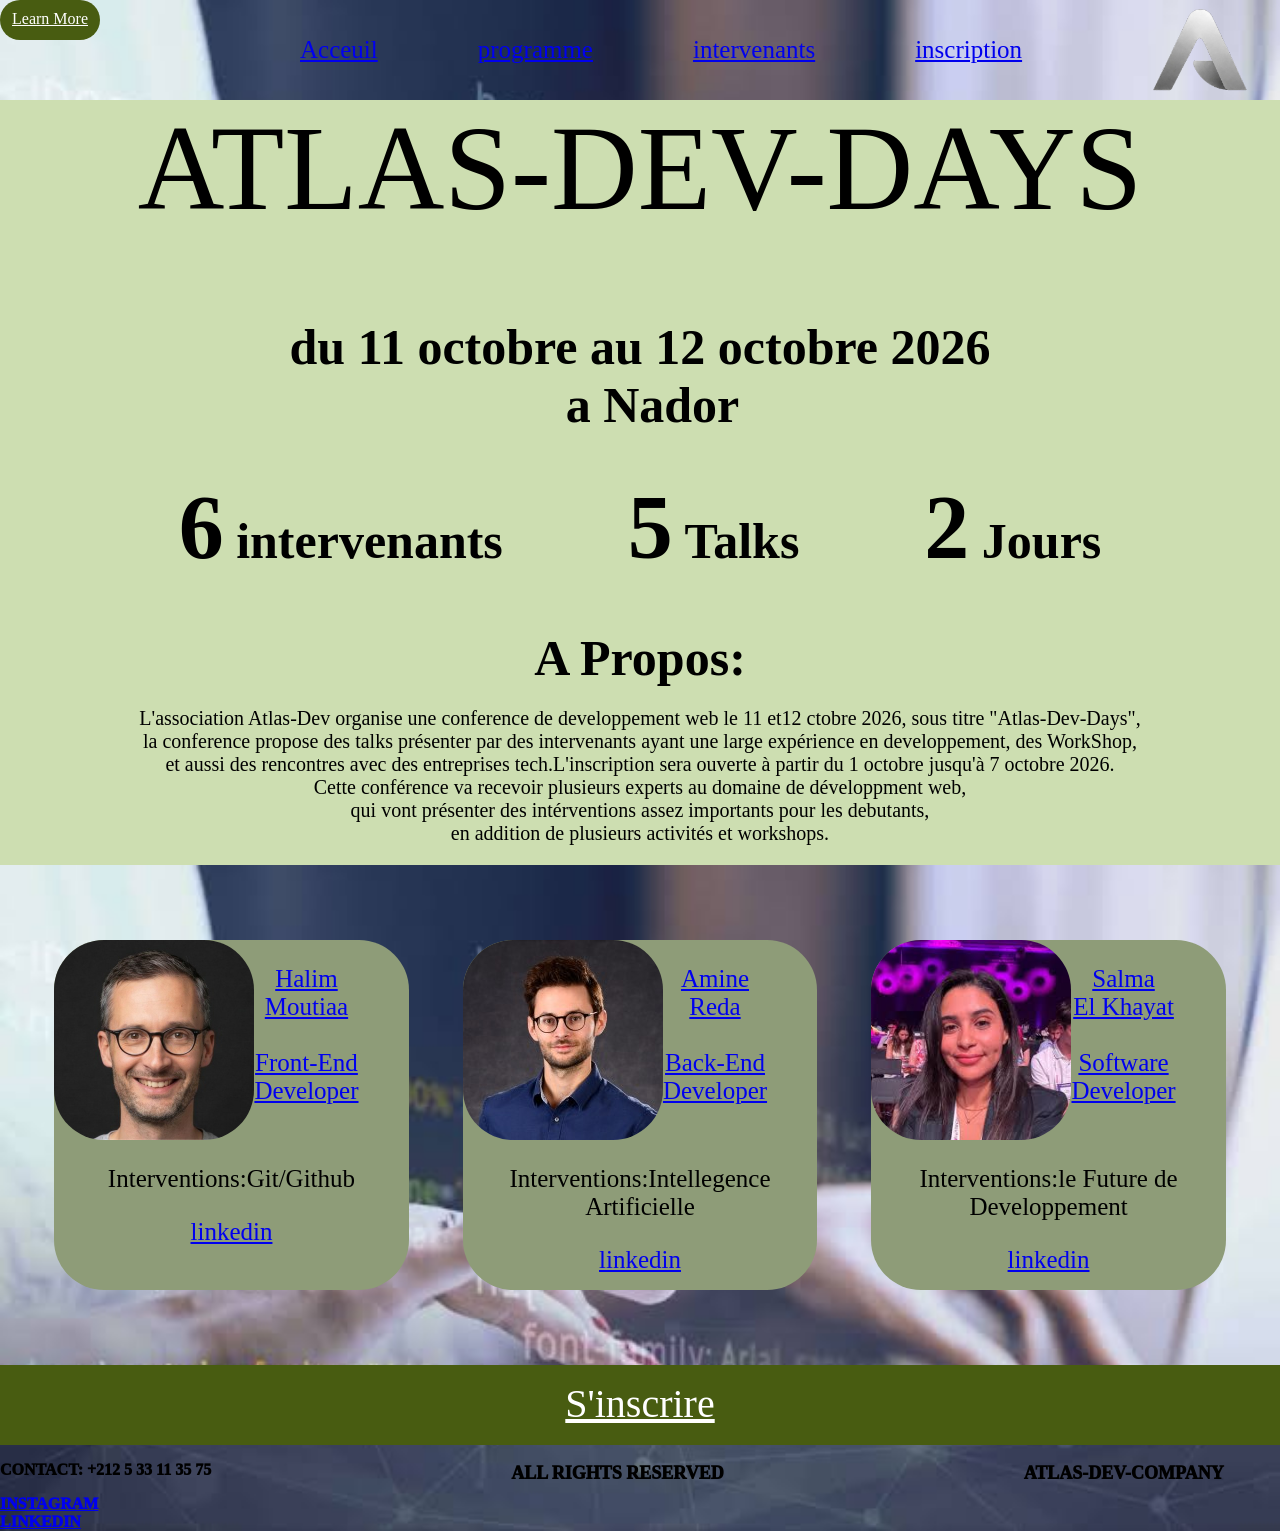
<file: index.html>
<!DOCTYPE html>
<html lang="fr">
<head>
    <meta charset="UTF-8">
    <meta name="viewport"
content="width=device-width,initial-scale=1.0">
    <meta name="description"
content="Atlas-Dev-Days un événement dédié au développeurs web le 10 et 11 octobre 2026.">
    <title>ATLAS-DEV-DAYS Accueil</title>
    <link rel="stylesheet" href="css/style.css">
</head>

<body id="body1">
    <header>
        <img id="logo" src="assets/logo/logo.webp" alt="logo">
        <a href="www.atlas-dev.com" id="pbtn">Learn More</a>
        <nav id="tag1">
        <a href="index.html">Acceuil</a>
        <a href="programme.html">programme</a>
        <a href="intervenants.html">intervenants</a>
        <a href="inscription.html">inscription</a>
        </nav>
    </header>
    <main>
        <h1>ATLAS-DEV-DAYS</h1>
        <h2 id="date">du 11 octobre au 12 octobre 2026<br> &ensp;a Nador</h2>
        <h3 id="cles"> <span> 6</span> intervenants &emsp;&emsp; <span>5</span> Talks &emsp;&emsp; <span>2</span> Jours</h3>
        <p id="apropos">A Propos:</p>
        <p id="text">L'association Atlas-Dev organise une conference de developpement web le 11 et12 ctobre 2026, sous titre "Atlas-Dev-Days",<br>
            la conference propose des talks présenter par des intervenants ayant une large expérience en developpement, des WorkShop,<br>
            et aussi des rencontres avec des entreprises tech.L'inscription sera ouverte à partir du 1 octobre jusqu'à 7 octobre 2026.<br>
            Cette conférence va recevoir plusieurs experts au domaine de développment web,<br>
             qui vont présenter des intérventions assez importants pour les debutants,<br> en addition de plusieurs activités et workshops.  </p>
          
            <div class="apercue">
                    <div id="intervenant1" class="cart">
                        <div class="name1">
                            <img id="moutiaa" src="assets/images/halimmoutiaa.jpg" alt="Halim Moutiaa">
                            <a href="intervenants.html"><p class="nom">Halim <br> Moutiaa <br><br> Front-End <br>Developer</p></a>
                        </div>
                        <p id="intervention1">Interventions:Git/Github </p>
                        <a href="https://www.linkedin.com/in/halimmoutiaa" id="linkedin1"> linkedin</a>
                    </div>
    
                    <div id="intervenant2" class="cart">
                        <div class="name2">
                            <img id="amine" src="assets/images/AmineReda.jpg" alt="Amine Reda">
                           <a href="intervenants.html">
                               <p class="nom">Amine<br> Reda <br><br> Back-End <br>Developer</p></a>
                        </div>
                       <p id="intervention2">Interventions:Intellegence <br> Artificielle</p>
                       <a href="https://www.linkedin.com/in/aminereda" id="linkedin2" >linkedin</a>
                    </div>
        
              
                    <div id="intervenant3" class="cart">
                       <div class="name3">
                           <img id="salma" src="assets/images/SalmaelKhayat.jpg" alt="Salma el Khayat">
                          <a href="intervenants.html">
                              <p class="nom">Salma<br> El Khayat <br><br> Software <br>Developer</p></a>
                       </div>
                      <p id="intervention3">Interventions:le Future de <br> Developpement</p>
                      <a href="https://www.linkedin.com/in/salmakhayat" id="linkedin3" >linkedin</a>
                   </div>
               
            </div>
            <a href="inscription.html" id="dbtn">S'inscrire</a>
    </main>
    <footer id="mention">
        <div id="tag2">
            <p>CONTACT: +212 5 33 11 35 75</p>
            <a href="https://Instagram.com/in/Atlasdev">INSTAGRAM</a><br>
            <a href="https://linkedin.com/in/Atlasdev">LINKEDIN</a>
        </div>
    <P>ALL RIGHTS RESERVED</P>
    <p>ATLAS-DEV-COMPANY</p>
    </footer>
</body>
</html>
</file>
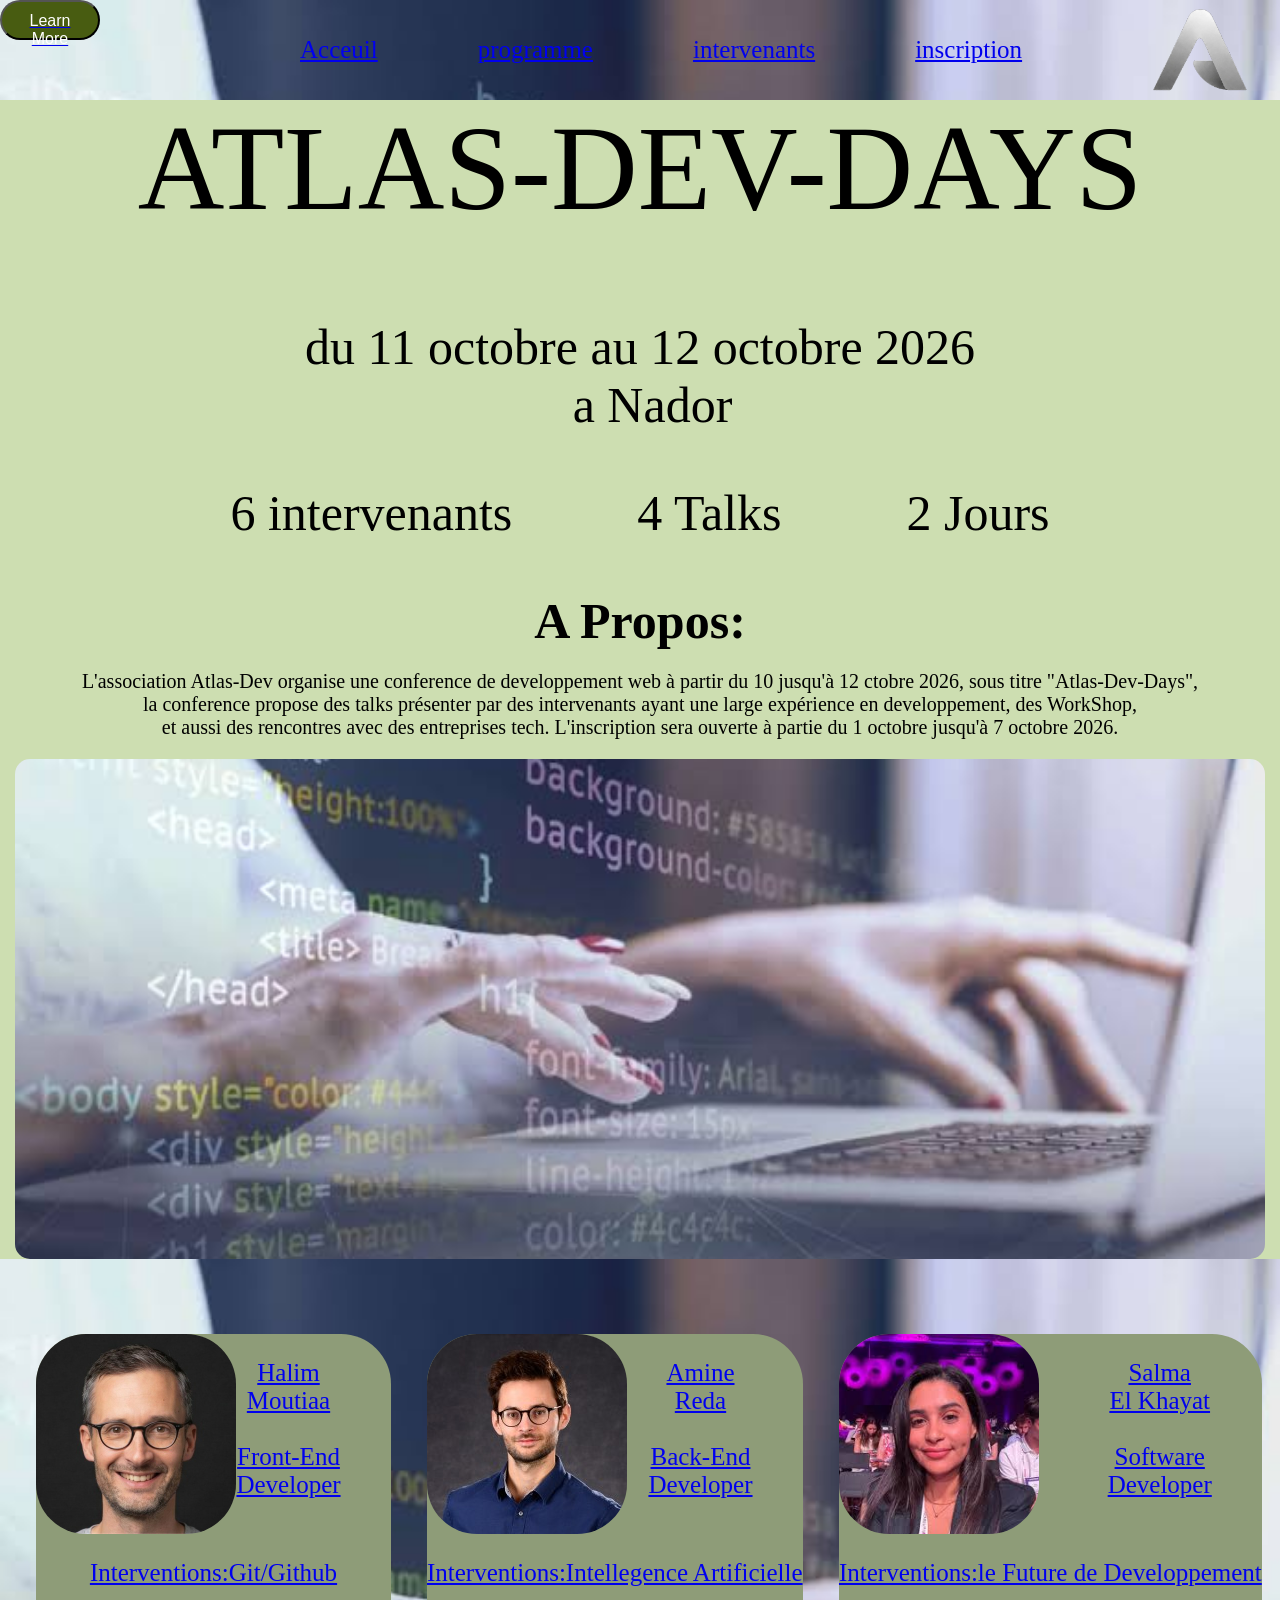
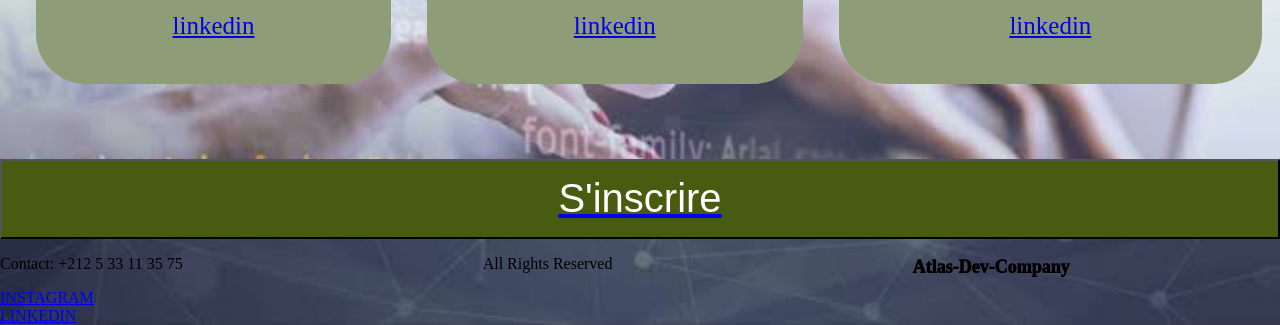
<file: Accueil.html>
<!DOCTYPE html>
<html lang="fr">
<head>
    <meta charset="UTF-8">
    <meta name="viewport"
content="width=device-width,initial-scale=1.0">
    <meta name="description"
content="Atlas-Dev-Days un événement dédié au développeurs web le 10 et 11 octobre 2026.">
    <title>ATLAS-DEV-DAYS Accueil</title>
    <link rel="stylesheet" href="css/style.css">
</head>

<body id="body1">
    <header>
        <img id="logo" src="/assets/icons/AtlasLogo-transparent.webp" alt="logo">
        <a href="www.atlas-dev.com"><button id="pbtn">Learn More</button></a>
        <div id="tag1">
        <a href="Accueil.html">Acceuil</a>
        <a href="programme.html">programme</a>
        <a href="intervenants.html">intervenants</a>
        <a href="inscription.html">inscription</a>
        </div>
    </header>
    <main>
        <h1>ATLAS-DEV-DAYS</h1>
        <p id="date">du 11 octobre au 12 octobre 2026<br> &ensp;a Nador</p>
        <p id="cles">6 intervenants &emsp;&emsp; 4 Talks &emsp;&emsp; 2 Jours</p>
        <p id="apropos">A Propos:</p>
        <p id="text">L'association Atlas-Dev organise une conference de developpement web à partir du 10 jusqu'à 12 ctobre 2026, sous titre "Atlas-Dev-Days",<br>
            la conference propose des talks présenter par des intervenants ayant une large expérience en developpement, des WorkShop,<br>
            et aussi des rencontres avec des entreprises tech.
            L'inscription sera ouverte à partie du 1 octobre jusqu'à 7 octobre 2026.  </p>
            <div id="container">
                <img id="image1" src="/assets/images/image.jfif" alt="picture">
            </div>
            <div class="apercue">
                <a href="intervenants.html"> 
                    <div id="intervenant1" class="cart">
                        <div class="name1">
                            <img id="moutiaa" src="assets/images/halim moutiaa.jpg" alt="Halim Moutiaa">
                            <p id="nom">Halim <br> Moutiaa <br><br> Front-End <br>Developer</p>
                        </div>
                        <p id="intervention1">Interventions:Git/Github </p>
                        <a href="https:://www.linkedin.com/in/halimmoutiaa" id="linkedin1"> linkedin</a>
                    </div>
                </a>
                <a href="intervenants.html">
                    <div id="intervenant2" class="cart">
                        <div class="name2">
                            <img id="amine" src="assets/images/Amine Reda.jpg" alt="Amine Reda">
                            <p id="nom">Amine<br> Reda <br><br> Back-End <br>Developer</p>
                        </div>
                       <p id="intervention2">Interventions:Intellegence Artificielle</p>
                       <a href="https:://www.linkedin.com/in/aminereda" id="linkedin2" >linkedin</a>
                    </div>
                </a>
                <a href="intervenants.html">
                    <div id="intervenant3" class="cart">
                       <div class="name3">
                           <img id="salma" src="assets/images/Salma el Khayat.jpg" alt="Salma el Khayat">
                           <p id="nom">Salma<br> El Khayat <br><br> Software <br>Developer</p>
                       </div>
                      <p id="intervention3">Interventions:le Future de Developpement</p>
                      <a href="https:://www.linkedin.com/in/salmakhayat" id="linkedin3" >linkedin</a>
                   </div>
                </a>
            </div>
            <a href="inscription.html"><button id="dbtn">S'inscrire</button></a>
    </main>
    <footer>
        <div id="tag2">
            <p>Contact: +212 5 33 11 35 75</p>
            <a href="https::/Instagram.com/in/Atlasdev">INSTAGRAM</a><br>
            <a href="https::/linkedin.com/in/Atlasdev">LINKEDIN</a>
        </div>
    <P>All Rights Reserved</P>
    <p id="mention">Atlas-Dev-Company</p>
    </footer>
</body>
</html>
</file>
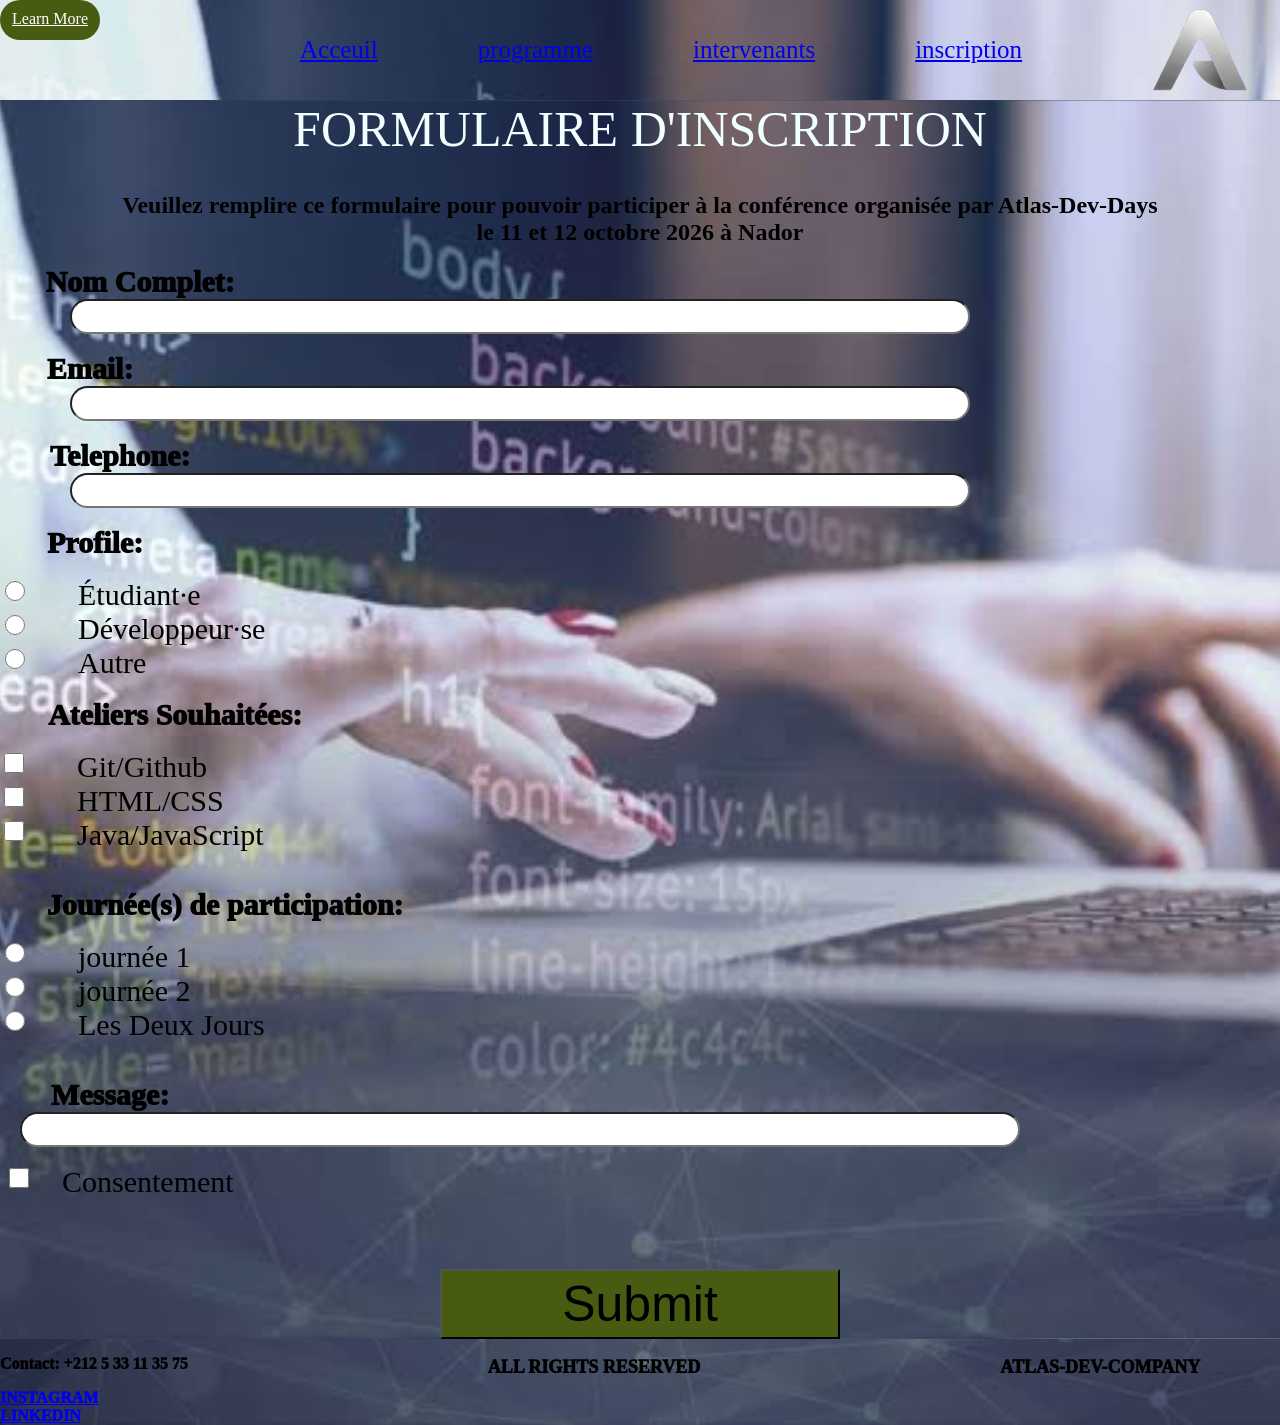
<file: inscription.html>
<!DOCTYPE html>
<html lang="fr">
<head>
    <meta charset="UTF-8">
    <meta name="viewport"
content="width=device-width,initial-scale=1.0">
    <meta name="description"
content="Inscrivez-vous au conférence Atlas-Dev-Days le 11 et 12 octobre 2026 et profiter-vous du multiple intérventions présenter par 
plusieurs intérvenants.">
    <title>ATLAS-DEV-DAYS inscription</title>
    <link rel="stylesheet" href="css/style.css">
</head>

<body>
    <header>
        <img id="logo" src="assets/logo/logo.webp" alt="logo">
        <a href="www.atlas-dev.com" id="pbtn">Learn More</a>
        <nav id="tag1">
        <a href="index.html">Acceuil</a>
        <a href="programme.html">programme</a>
        <a href="intervenants.html">intervenants</a>
        <a href="inscription.html">inscription</a>
        </nav>
    </header>

    <main id="main4">
        <h1 id="titre">FORMULAIRE D'INSCRIPTION</h1>
        <h2>Veuillez remplire ce formulaire pour pouvoir participer à la conférence organisée par Atlas-Dev-Days<br> le 11 et 12 octobre 2026 à Nador</h2>
        <form>
            <label for="name" id="nom1">Nom Complet:</label><br>
            <input type="text" id="name" minlength="3" required><br><br>

            <label for="email" id="email1">Email:</label><br>
            <input type="email" id="email" required><br><br>

            <label for="tel" id="tel1">Telephone:</label><br>
            <input type="tel" id="tel" name="tel" pattern="^(\+212|0)[5-7][0-9]{8}$" required><br><br> 

            <label id="profil1">Profile:</label><br><br>
            <div class="profile">

                <div>
                    <input type="radio" name="Profile" id="etudiant" value="etudiant" required>&emsp;
                    <label for="etudiant">Étudiant·e</label>
                </div>
                <div>
                    <input type="radio" name="Profile" id="Developpeur" value="developeur">&emsp;
                    <label for="Developpeur">Développeur·se</label>
                </div>
    
                <div>
                    <input type="radio" name="Profile" id="autre" value="autre">&emsp;
                    <label for="autre" >Autre</label>
                </div>
            </div><br>

            <label id="ateliers">Ateliers Souhaitées:</label><br><br>
            <div class="atelier">

                <div>
                    <input type="checkbox" name="atelier" id="Git/Github" value="Git/Github" >&emsp;
                    <label for="Git/Github">Git/Github</label>
                </div>
                <div>
                    <input type="checkbox" name="atelier" id="HTML/CSS" value="HTML/CSS">&emsp;
                    <label for="HTML/CSS">HTML/CSS</label>
                </div>
    
                <div>
                    <input type="checkbox" name="atelier" id="Java/JavaScript" value="Java/JavaScript">&emsp;
                    <label for="Java/JavaScript" >Java/JavaScript</label>
                </div>
            </div><br><br>
            <label id="jour">Journée(s) de participation:</label><br><br>
            <div class="jours">
                <div>
                    <input type="radio" name="jour" id="jour1" value="Jour1" required>&emsp;
                    <label for="jour1">journée 1</label>
                </div>
                <div>
                    <input type="radio" name="jour" id="jour2" value="Jour2">&emsp;
                    <label for="jour2">journée 2</label>
                </div>
                <div>
                    <input type="radio" name="jour" id="lesdeux"  value="les deux">&emsp;
                    <label for="lesdeux">Les Deux Jours</label>
                </div>
            </div><br><br>

            <label id="msg">Message:</label><br>
            <input type="text" id="msg1"><br><br>

            <div  id="cons1">
                <input type="checkbox" required id="const"> &emsp;
                <label>Consentement</label><br><br>
            </div><br><br>

            <input id="sbmt" type="submit" value="Submit">

        </form>
    </main>
     <footer id="mention">
        <div id="tag2">
            <p>Contact: +212 5 33 11 35 75</p>
            <a href="https://Instagram.com/in/Atlasdev">INSTAGRAM</a><br>
            <a href="https://linkedin.com/in/Atlasdev">LINKEDIN</a>
        </div>
    <P>ALL RIGHTS RESERVED</P>
    <p>ATLAS-DEV-COMPANY</p>
    </footer>
</body>
</html>
</file>
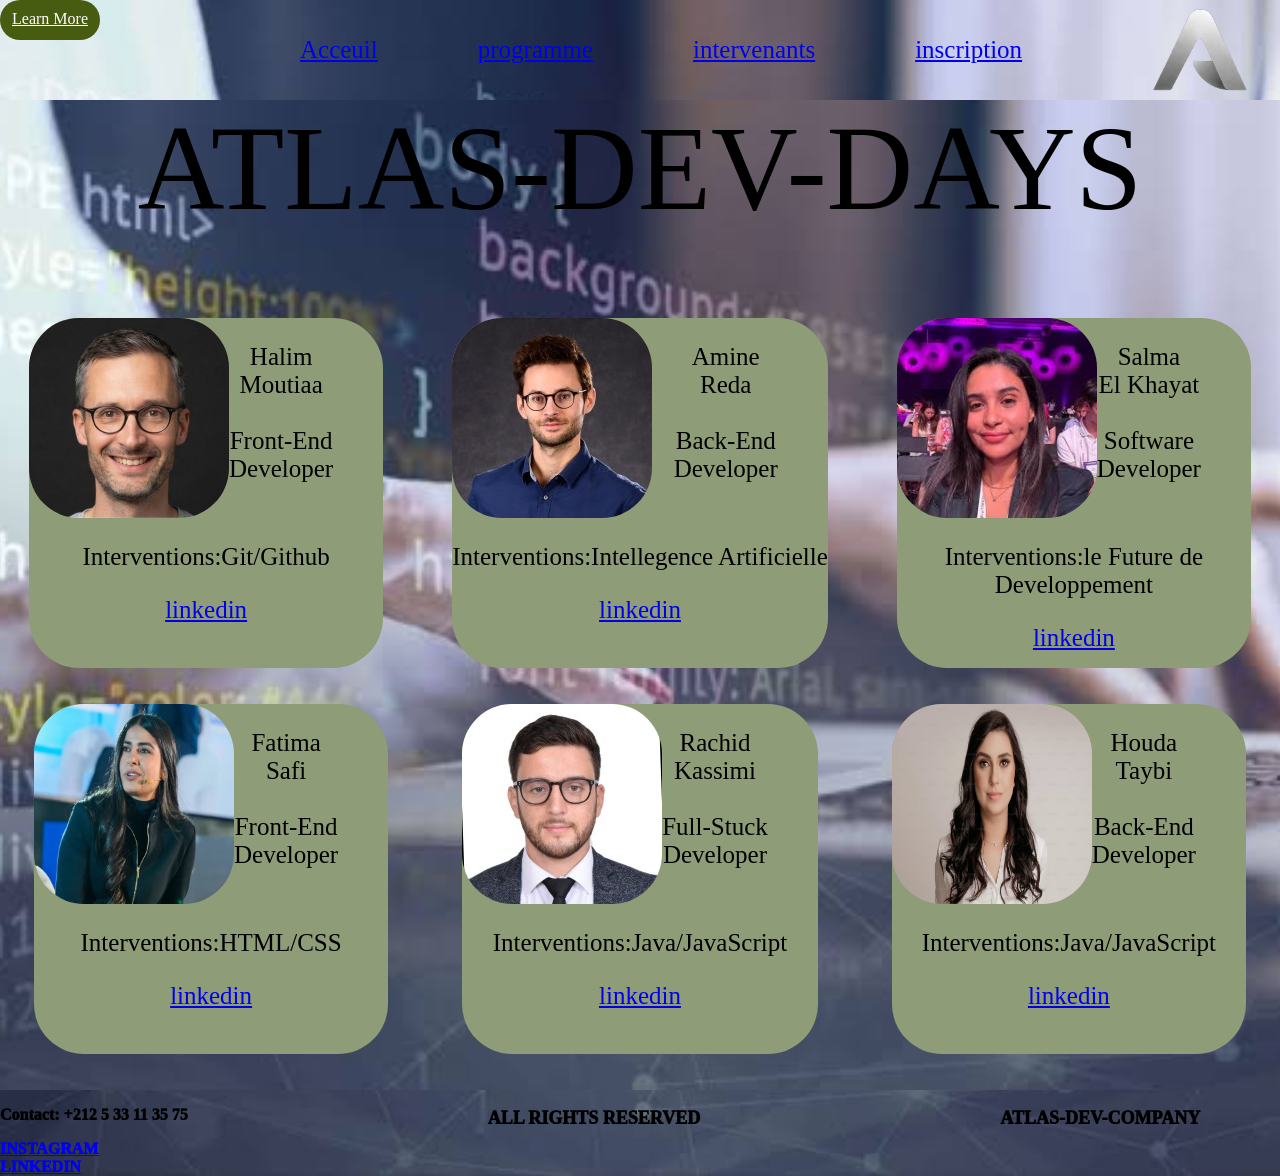
<file: intervenants.html>
<!DOCTYPE html>
<html lang="fr">
<head>
    <meta charset="UTF-8">
    <meta name="viewport"
content="width=device-width,initial-scale=1.0">
    <meta name="description"
content="Multiple intérvenants seront présenter et disponible au événement tlas-Dev-Days le 11 et 12 octobre 2026.">
    <title>ATLAS-DEV-DAYS intervenants</title>
    <link rel="stylesheet" href="css/style.css">
</head>

<body id="body3">
    <header>
        <img id="logo" src="assets/logo/logo.webp" alt="logo">
        <a href="www.atlas-dev.com" id="pbtn">Learn More</a>
        <nav id="tag1">
        <a href="index.html">Acceuil</a>
        <a href="programme.html">programme</a>
        <a href="intervenants.html">intervenants</a>
        <a href="inscription.html">inscription</a>
        </nav>
    </header>
    <main id="main3">
         <h1>ATLAS-DEV-DAYS</h1>
         <div class="intervenants">

            <div class="intervenants1">
                <div id="intervenant1" class="cart">
                    <div class="name1">
                        <img id="moutiaa" src="assets/images/halimmoutiaa.jpg" alt="Halim Moutiaa">
                        <p class="nom">Halim <br> Moutiaa <br><br> Front-End <br>Developer</p>
                    </div>
                   <p id="intervention1">Interventions:Git/Github </p>
                   <a href="https://www.linkedin.com/in/halimmoutiaa" id="linkedin1"> linkedin</a>
                </div>

                <div id="intervenant2" class="cart">
                    <div class="name2">
                        <img id="amine" src="assets/images/AmineReda.jpg" alt="Amine Reda">
                        <p class="nom">Amine<br> Reda <br><br> Back-End <br>Developer</p>
                    </div>
                   <p id="intervention2">Interventions:Intellegence Artificielle</p>
                   <a href="https://www.linkedin.com/in/aminereda" id="linkedin2" >linkedin</a>
                </div>

                <div id="intervenant3" class="cart">
                    <div class="name3">
                        <img id="salma" src="assets/images/SalmaelKhayat.jpg" alt="Salma el Khayat">
                        <p class="nom">Salma<br> El Khayat <br><br> Software <br>Developer</p>
                    </div>
                   <p id="intervention3">Interventions:le Future de <br> Developpement</p>
                   <a href="https://www.linkedin.com/in/salmakhayat" id="linkedin3" >linkedin</a>
                </div>
            </div><br><br>


            <div class="intervenants2">
                <div id="intervenant4" class="cart">
                    <div class="name4">
                        <img id="fatima" src="assets/images/FatimaSafi.jpg" alt="Fatima Safi">
                        <p class="nom">Fatima<br> Safi <br><br> Front-End <br>Developer</p>
                    </div>
                   <p id="intervention4">Interventions:HTML/CSS</p>
                   <a href="https://www.linkedin.com/in/fatimasafi" id="linkedin4" >linkedin</a>
                </div>

                <div id="intervenant5" class="cart">
                    <div class="name5">
                        <img id="rachid" src="assets/images/RachidKassimi.jpg" alt="Rachid Kassimi">
                        <p class="nom">Rachid<br> Kassimi <br><br> Full-Stuck <br>Developer</p>
                    </div>
                   <p id="intervention5">Interventions:Java/JavaScript</p>
                   <a href="https://www.linkedin.com/in/Rachidkassimi" id="linkedin5" >linkedin</a>
                </div>

                <div id="intervenant6" class="cart">
                    <div class="name6">
                        <img id="hoda" src="assets/images/HoudaTaybi.avif" alt="Houda Taybi">
                        <p class="nom">Houda<br> Taybi <br><br> Back-End <br>Developer</p>
                    </div>
                   <p id="intervention6">Interventions:Java/JavaScript </p>
                   <a href="https://www.linkedin.com/in/houdataybi" id="linkedin6" >linkedin</a>
                </div>
            </div><br><br>
         </div>
          
    </main>
    <footer id="mention">
        <div id="tag2">
            <p>Contact: +212 5 33 11 35 75</p>
            <a href="https://Instagram.com/in/Atlasdev">INSTAGRAM</a><br>
            <a href="https://linkedin.com/in/Atlasdev">LINKEDIN</a>
        </div>
    <P>ALL RIGHTS RESERVED</P>
    <p>ATLAS-DEV-COMPANY</p>
    </footer>
    </body>
</html>
</file>
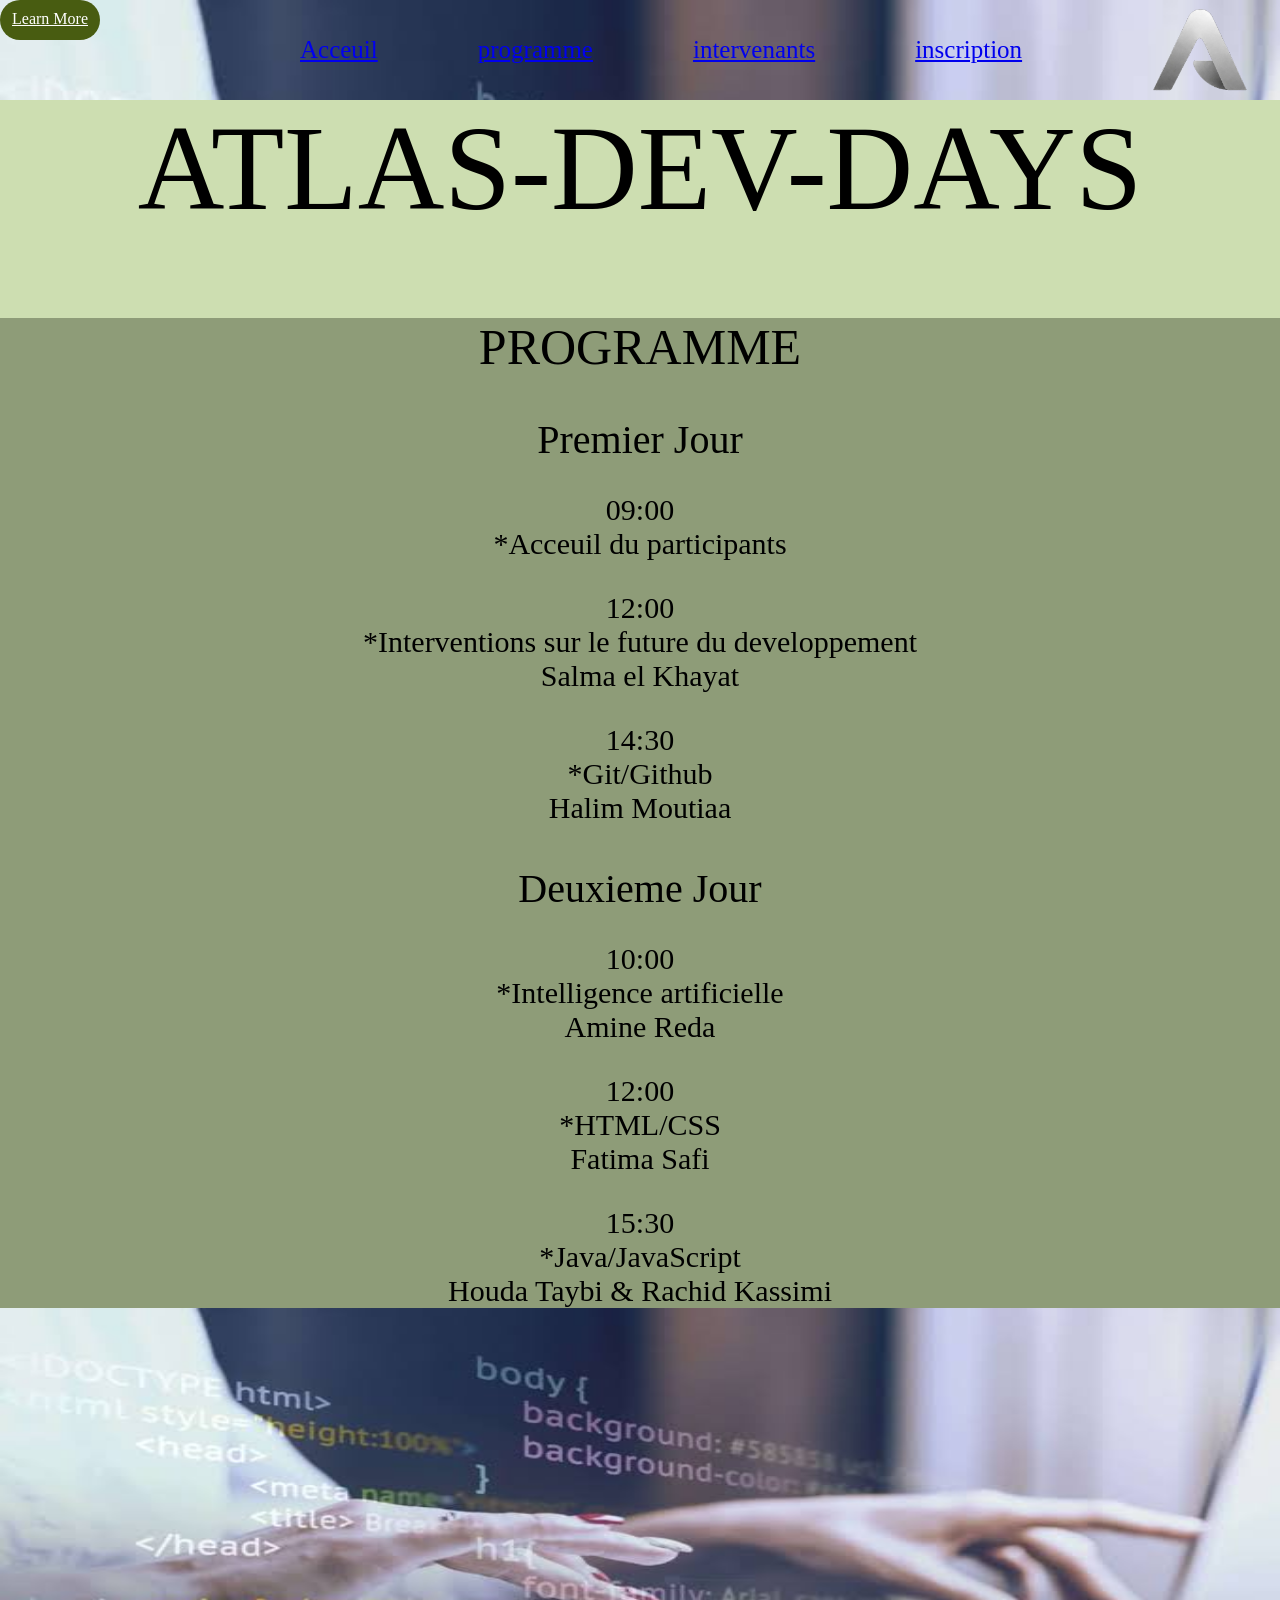
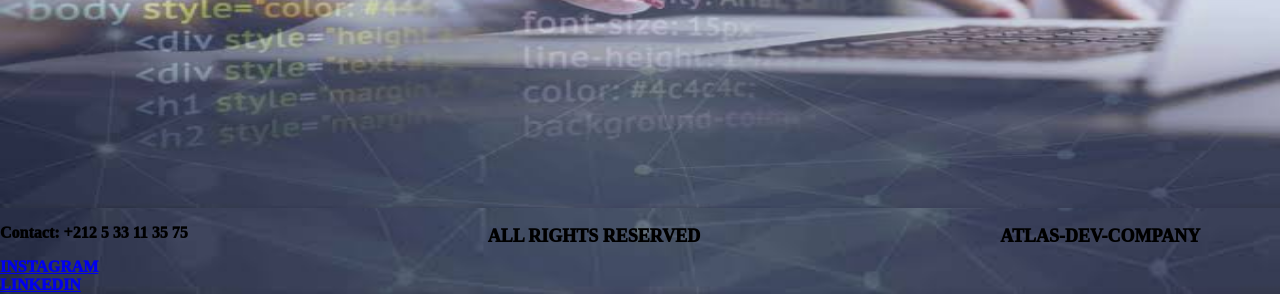
<file: programme.html>
<!DOCTYPE html>
<html lang="fr">
<head>
    <meta charset="UTF-8">
    <meta name="viewport"
content="width=device-width,initial-scale=1.0">
<meta name="description"
content="Un programme captivant et varié vous attendent au événement Atlas-Dev-Days le 11 et 12 octobre 2026.">
    <title>ATLAS-DEV-DAYS Programme</title>
    <link rel="stylesheet" href="css/style.css">
</head>

<body>
    <header>
         <img id="logo" src="assets/logo/logo.webp" alt="logo">
         <a href="www.atlas-dev.com" id="pbtn">Learn More</a>
        <nav id="tag1">
        <a href="index.html">Acceuil</a>
        <a href="programme.html">programme</a>
        <a href="intervenants.html">intervenants</a>
        <a href="inscription.html">inscription</a>
        </nav>
    </header>
    <main id="main2">
        <h1>ATLAS-DEV-DAYS</h1>
        <div class="titre">
            <p id="programme">PROGRAMME</p>
            <p class="pjour">Premier Jour</p>
            <div class="prog1">
                <p>09:00 <br> *Acceuil du participants</p>
                <p>12:00 <br> *Interventions sur le future du developpement <br> Salma el Khayat</p>
                <p>14:30 <br> *Git/Github <br> Halim Moutiaa</p>
            </div>
            <p class="pjour">Deuxieme Jour</p>
            <div class="prog2">
                <p>10:00 <br> *Intelligence artificielle <br> Amine Reda </p>
                <p>12:00 <br> *HTML/CSS <br> Fatima Safi</p>
                <p>15:30 <br> *Java/JavaScript <br> Houda Taybi & Rachid Kassimi</p>
            </div>
        </div>
        <img id="image2" src="assets/images/backgroundimage.jfif" alt="picture">
    </main>
    <footer id="mention">
        <div id="tag2">
            <p>Contact: +212 5 33 11 35 75</p>
            <a href="https://Instagram.com/in/Atlasdev">INSTAGRAM</a><br>
            <a href="https://linkedin.com/in/Atlasdev">LINKEDIN</a>
        </div>
        <p>ALL RIGHTS RESERVED</p>
         <p>ATLAS-DEV-COMPANY</p>
    </footer>

</body>
</html>
</file>
<file: css/style.css>
*{
    box-sizing: border-box;
}
body{
    margin: 0;
    padding: 0;
}

#pbtn {
    color: white;
    background-color: #485C11;
    height: 40px;
    width: 100px;
    font-size: medium;
    border-radius: 50px;
    display: flex;
    justify-content: center;
    padding: 10px;

}
header{
    background-image: url("../assets/images/backgroundimage.jfif"); 
    background-size: cover;
    width: 100%;
    height: 100px;
    display: flex;
    gap: 200px;
    margin-bottom: 0px;
    position: relative;
}
#logo{
    position: absolute;
    right: 30px;
    height: 100px;
    width: 100px;
    
}
footer{
    background-image: url("../assets/images/backgroundimage.jfif");
    background-position: bottom;
    background-repeat: no-repeat;
    background-size: cover;
    margin: 0;
    padding: 0;
    display: flex;
    gap: 300px;
    margin-bottom: 0px;
    position: relative;
}
#mention {
    text-align: right;
    font-size: large;
    font-weight: 1000;
}
#tag1  {
    font-size: 25px;
    display: flex;
    gap: 100px;
    align-items: center;
}
#main2{
    margin-top: 0px;
    background-color:#cddeb1;
    width: 100%;
}
h1 {
    color: black;
    text-align: center;
    font-size: 120px;
    font-weight: 200;
    margin-top: 0;
}
#date{
    font-size: 50px;
}
#cles{
    margin-top: 0;
    text-align: center;
    font-size: 50px;
    
}
span {
    font-size: 90px;
}
#apropos{
    margin-bottom: 10px;
    text-align: center;
    font-size: 50px;
    font-weight: 900;
}
#text{
    text-align: center;
    font-size: 20px;
    font-weight: 100;
}
main{
    text-align: center;
    margin: 0;
    padding: 0;
}
#dbtn {
    color: white;
    background-color: #485C11;
    height: 80px;
    width: 100%;
    font-size:40px;
    display: flex;
    justify-content: center;
    padding: 15px;

}
#image1 {
    width: 100%;
    max-width: 1250px;
    height: 500px;
    object-fit: cover;
    border-radius: 15px;
}

#container{
    width: 100%;
    display: flex;
    flex-direction: column;
    justify-content: center;
    align-items: center;
}
#tag2 {
     text-align:left;
    font-size:medium;
}
#programme{
    font-size: 50px;
}
.prog1{
    font-size: 30px;
}
.prog2{
    font-size: 30px;
}
.pjour{
    font-size: 40px;
}

.titre{
    background-color: #8E9C78;
}
.titre p{
    margin-bottom: 0;
}
#image2 {
    width: 100%;
    height: 500px;
    display: block;
}
#body1 {
    background-color: #cddeb1;
}
#main3{
    width: 100%;
    background-size: cover;
    background-position: center;
    text-align: center;
}

.apercue{
    display: flex;
    justify-content:space-evenly;
    align-items: center;
    background-image: url(../assets/images/backgroundimage.jfif);
    background-size: cover;
    min-height: 500px;

}

 .intervenants1{
    display: flex;
    justify-content: space-evenly;
    gap: 40px;
 }
  .intervenants2{
    display: flex;
    justify-content: space-evenly;
    gap: 40px;
 }

#intervenant1{
    background-color: #8E9C78;
    border-radius: 50px;
    font-size: 25px;
    font-weight: 100px;
    text-align: center;
}
.cart{   
    height: 350px;
}

.name1{
    display: flex;
    justify-content: space-between;
    padding-right: 50px;
}

#intervention1{
    text-align: center;
}
#moutiaa{
    border-radius: 50px;
    width: 200px;
    height: 200px;
}

#intervenant2{
    background-color: #8E9C78;
    border-radius: 50px;
    font-size: 25px;
    font-weight: 100px;
    text-align: center;
}
.name2{
    display: flex;
    justify-content: space-between;
    padding-right: 50px;
}
.nom{
    text-align: center;
}
#intervention2{
    text-align: center;
}
#amine{
    border-radius: 50px;
    width: 200px;
    height: 200px;
}

#intervenant3{
    background-color: #8E9C78;
    border-radius: 50px;
    font-size: 25px;
    font-weight: 100px;
    text-align: center;
}
.name3{
    display: flex;
    justify-content: space-between;
    padding-right: 50px;
}

#intervention3{
    text-align: center;
}
#salma{
    border-radius: 50px;
    width: 200px;
    height: 200px;
}

#intervenant4{
    background-color: #8E9C78;
    border-radius: 50px;
    font-size: 25px;
    font-weight: 100px;
    text-align: center;
}
.name4{
    display: flex;
    justify-content: space-between;
    padding-right: 50px;
}

#intervention4{
    text-align: center;
}
#fatima{
    border-radius: 50px;
    width: 200px;
    height: 200px;
}

#intervenant5{
    background-color: #8E9C78;
    border-radius: 50px;
    font-size: 25px;
    font-weight: 100px;
    text-align: center;
}
.name5{
    display: flex;
    justify-content: space-between;
    padding-right: 50px;
}

#intervention5{
    text-align: center;
}
#rachid{
    border-radius: 50px;
    width: 200px;
    height: 200px;
}

#intervenant6{
    background-color: #8E9C78;
    border-radius: 50px;
    font-size: 25px;
    font-weight: 100px;
    text-align: center;
}
.name6{
    display: flex;
    justify-content: space-between;
    padding-right: 50px;
}

#intervention6{
    text-align: center;
}
#hoda{
    border-radius: 50px;
    width: 200px;
    height: 200px;
}
#body3{
    background-image: url("../assets/images/backgroundimage.jfif");
    background-size: cover;
    background-position: center;
}
#main4{
    background-image: url("../assets/images/backgroundimage.jfif");
    background-size: cover;
    background-position: center;
}
#nom1{
    font-size: 30px;
    font-weight: 1000;
    color: black;
    position: relative;
    right: 500px;
}
#name{
    font-size: 30px;
    width: 900px;
    height: 35px;
    border-radius: 50px;
    position: relative;
    right: 120px;
    font-size: 16px;
    font-weight: bold;
}

#email1{
    font-size: 30px;
    font-weight: 1000;
    color: black;
    position: relative;
    right: 550px;
}
#email{
    font-size: 30px;
    width: 900px;
    height: 35px;
    border-radius: 50px;
    position: relative;
    right: 120px;
    font-size: 16px;
    font-weight: bold;
}

#tel1{
    font-size: 30px;
    font-weight: 1000;
    color: black;
    position: relative;
    right: 520px;
}
#tel{
    font-size: 30px;
    width: 900px;
    height: 35px;
    border-radius: 50px;
    position: relative;
    right: 120px;
    font-size: 16px;
    font-weight: bold;
}

#profil1{
    font-size: 30px;
    font-weight: 1000;
    color: black;
    position: relative;
    right: 545px;
}

.profile > div {
    display: flex;
    align-items: flex-start;
    justify-content: flex-start;
    font-size: 30px;
    gap: 10px;
}
.profile input{
    width: 20px;
    height: 20px;
}

#ateliers{
    font-size: 30px;
    font-weight: 1000;
    color: black;
    position: relative;
    right: 465px;
}

.atelier > div {
    display: flex;
    align-items: flex-start;
    justify-content: flex-start;
    font-size: 30px;
    gap: 10px;
}
.atelier input{
    width: 20px;
    height: 20px;
}
#jour{
    font-size: 30px;
    font-weight: 1000;
    color: black;
    position: relative;
    right: 415px;
}

.jours > div {
    display: flex;
    align-items: flex-start;
    justify-content: flex-start;
    font-size: 30px;
    gap: 10px;
}
.jours input{
    width: 20px;
    height: 20px;
}
#msg{
   font-size: 30px;
   font-weight: 1000;
    color: black;
    position: relative;
    right: 530px; 
}
#msg1{
    font-size: 30px;
    width: 1000px;
    height: 35px;
    border-radius: 50px;
    position: relative;
    right: 120px;
    font-size: 16px;
    font-weight: bold;
}

#cons1{
    display: flex;
    justify-content: flex-start;
    padding-left: 5px;
    font-size: 30px;
}
#const{
    width: 20px;
    height: 20px;
}
#sbmt{
    font-size: 50px;
    width: 400px;
    height: 70px;
    background-color: #485C11;
}
#titre{
    color: azure;
    font-size: 50px;
}
</file>
